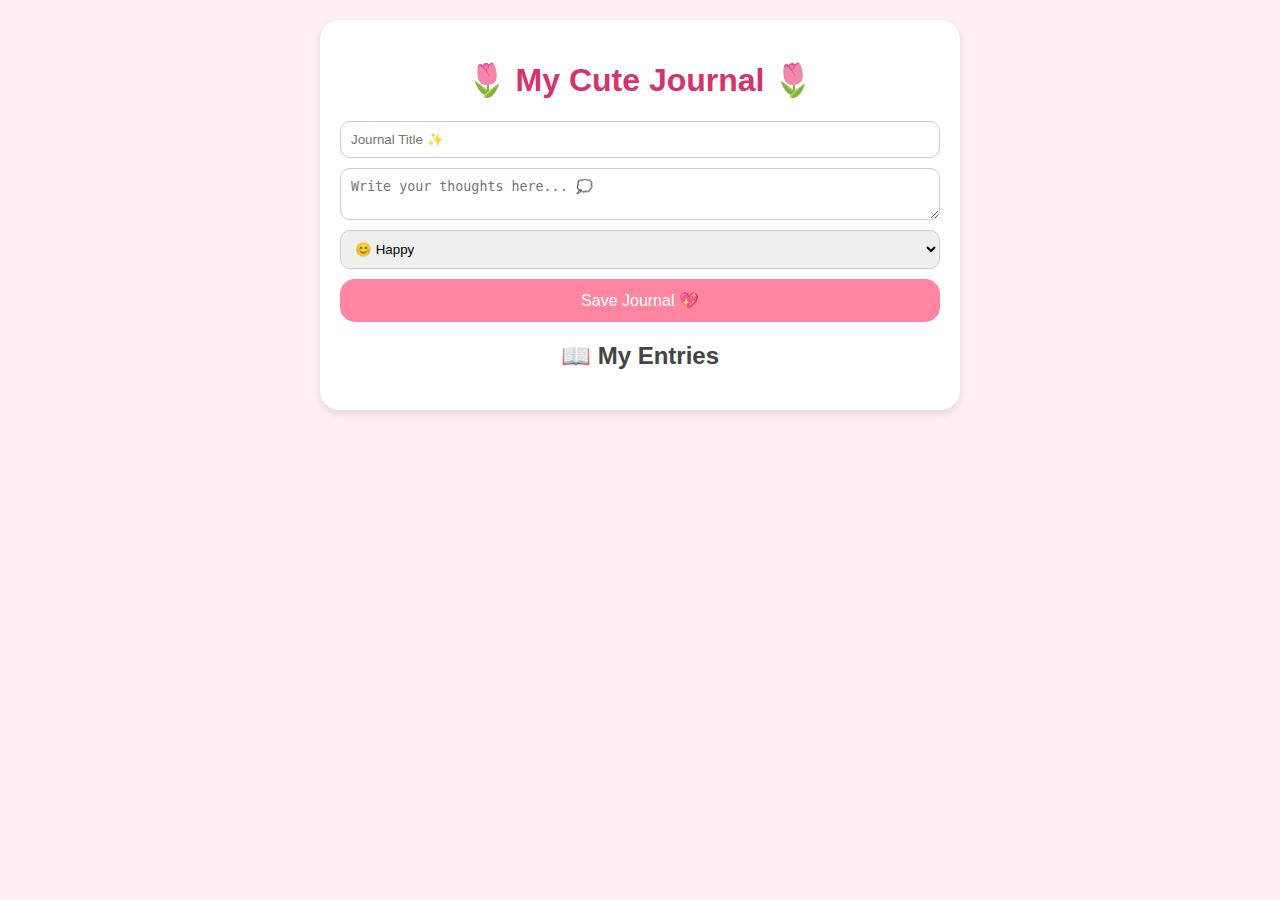
<file: Journaling website/index.html>
<!DOCTYPE html>
<html lang="en">
<head>
  <meta charset="UTF-8">
  <meta name="viewport" content="width=device-width, initial-scale=1.0">
  <title>My Cute Journal 🌸</title>
  <link rel="stylesheet" href="style.css">
</head>
<body>
  <div class="container">
    <h1>🌷 My Cute Journal 🌷</h1>
    
    <!-- Journal Form -->
    <div class="journal-form">
      <input type="text" id="title" placeholder="Journal Title ✨">
      <textarea id="content" placeholder="Write your thoughts here... 💭"></textarea>
      <select id="mood">
        <option value="😊">😊 Happy</option>
        <option value="😔">😔 Sad</option>
        <option value="😌">😌 Calm</option>
        <option value="🤩">🤩 Excited</option>
      </select>
      <button id="saveBtn">Save Journal 💖</button>
    </div>

    <h2>📖 My Entries</h2>
    <div id="entries"></div>
  </div>
  
  <script src="script.js"></script>
</body>
</html>
</file>
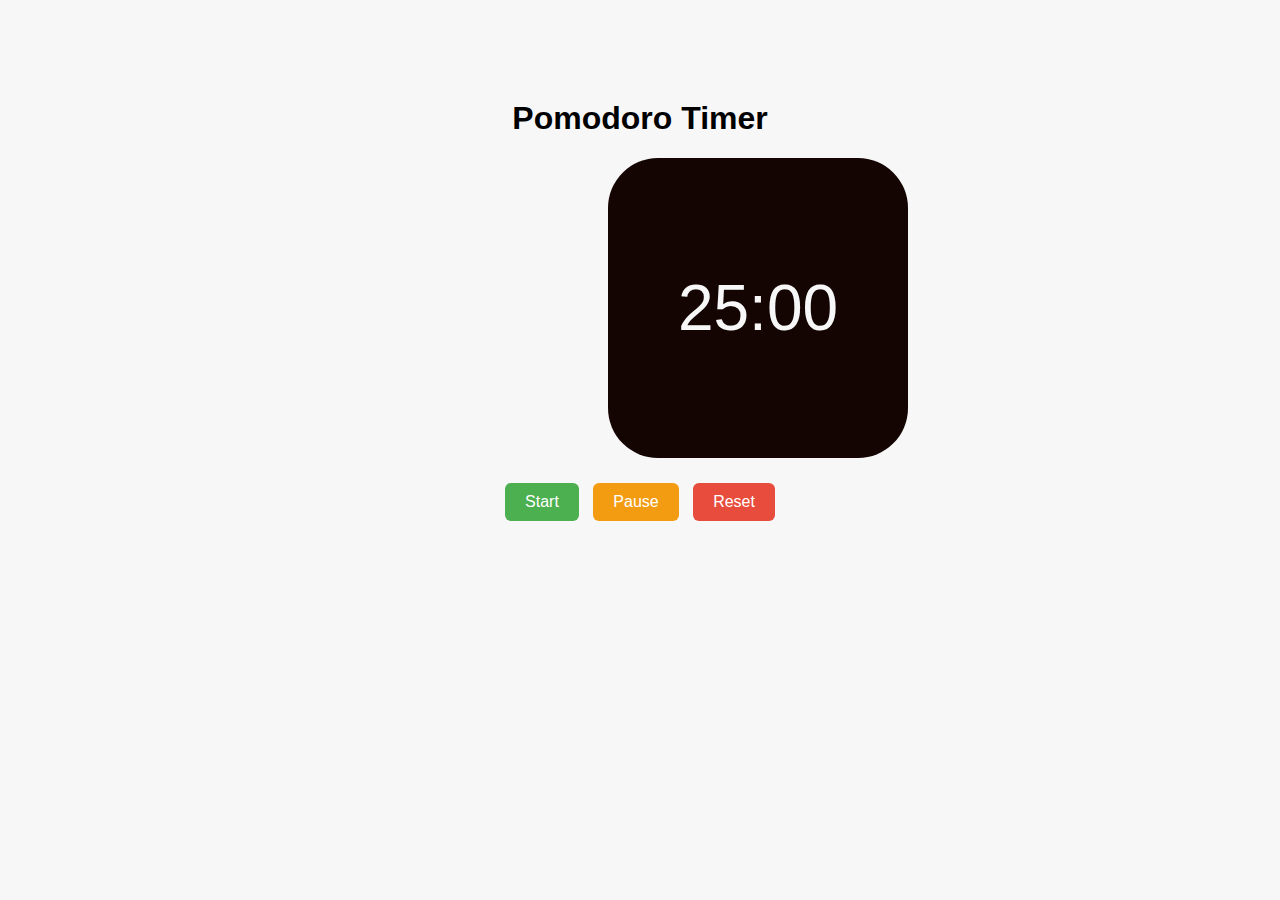
<file: pomodoro timer/index.html>
<!DOCTYPE html>
<html lang="en">
<head>
  <meta charset="UTF-8">
  <meta name="viewport" content="width=device-width, initial-scale=1.0">
  <title>Pomodoro Timer</title>
  <link rel="stylesheet" href="style.css">
</head>
<body>
  <h1>Pomodoro Timer</h1>
  <div id="timer">25:00</div>

  <div class="buttons">
    <button id="start">Start</button>
    <button id="pause">Pause</button>
    <button id="reset">Reset</button>
  </div>

  <script src="script.js"></script>
</body>
</html>
</file>
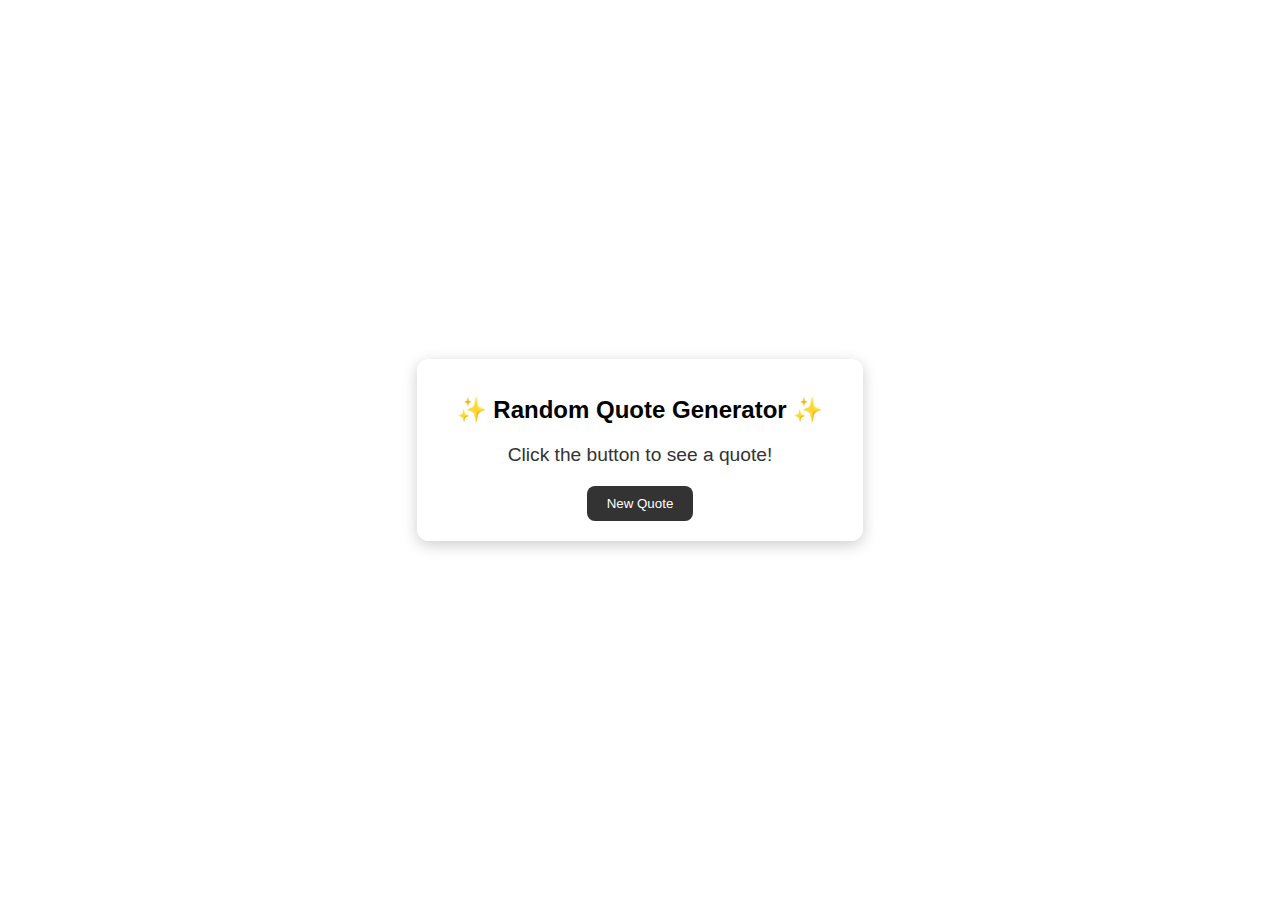
<file: random quote generator/index.html>
<!DOCTYPE html>
<html lang="en">
<head>
  <meta charset="UTF-8">
  <meta name="viewport" content="width=device-width, initial-scale=1.0">
  <title>Random Quote Generator</title>
  <link rel="stylesheet" href="style.css">
</head>
<body>
  <div class="container">
    <h1>✨ Random Quote Generator ✨</h1>
    <p id="quote">Click the button to see a quote!</p>
    <button onclick="generateQuote()">New Quote</button>
  </div>
  <script src="script.js"></script>
</body>
</html>
</file>
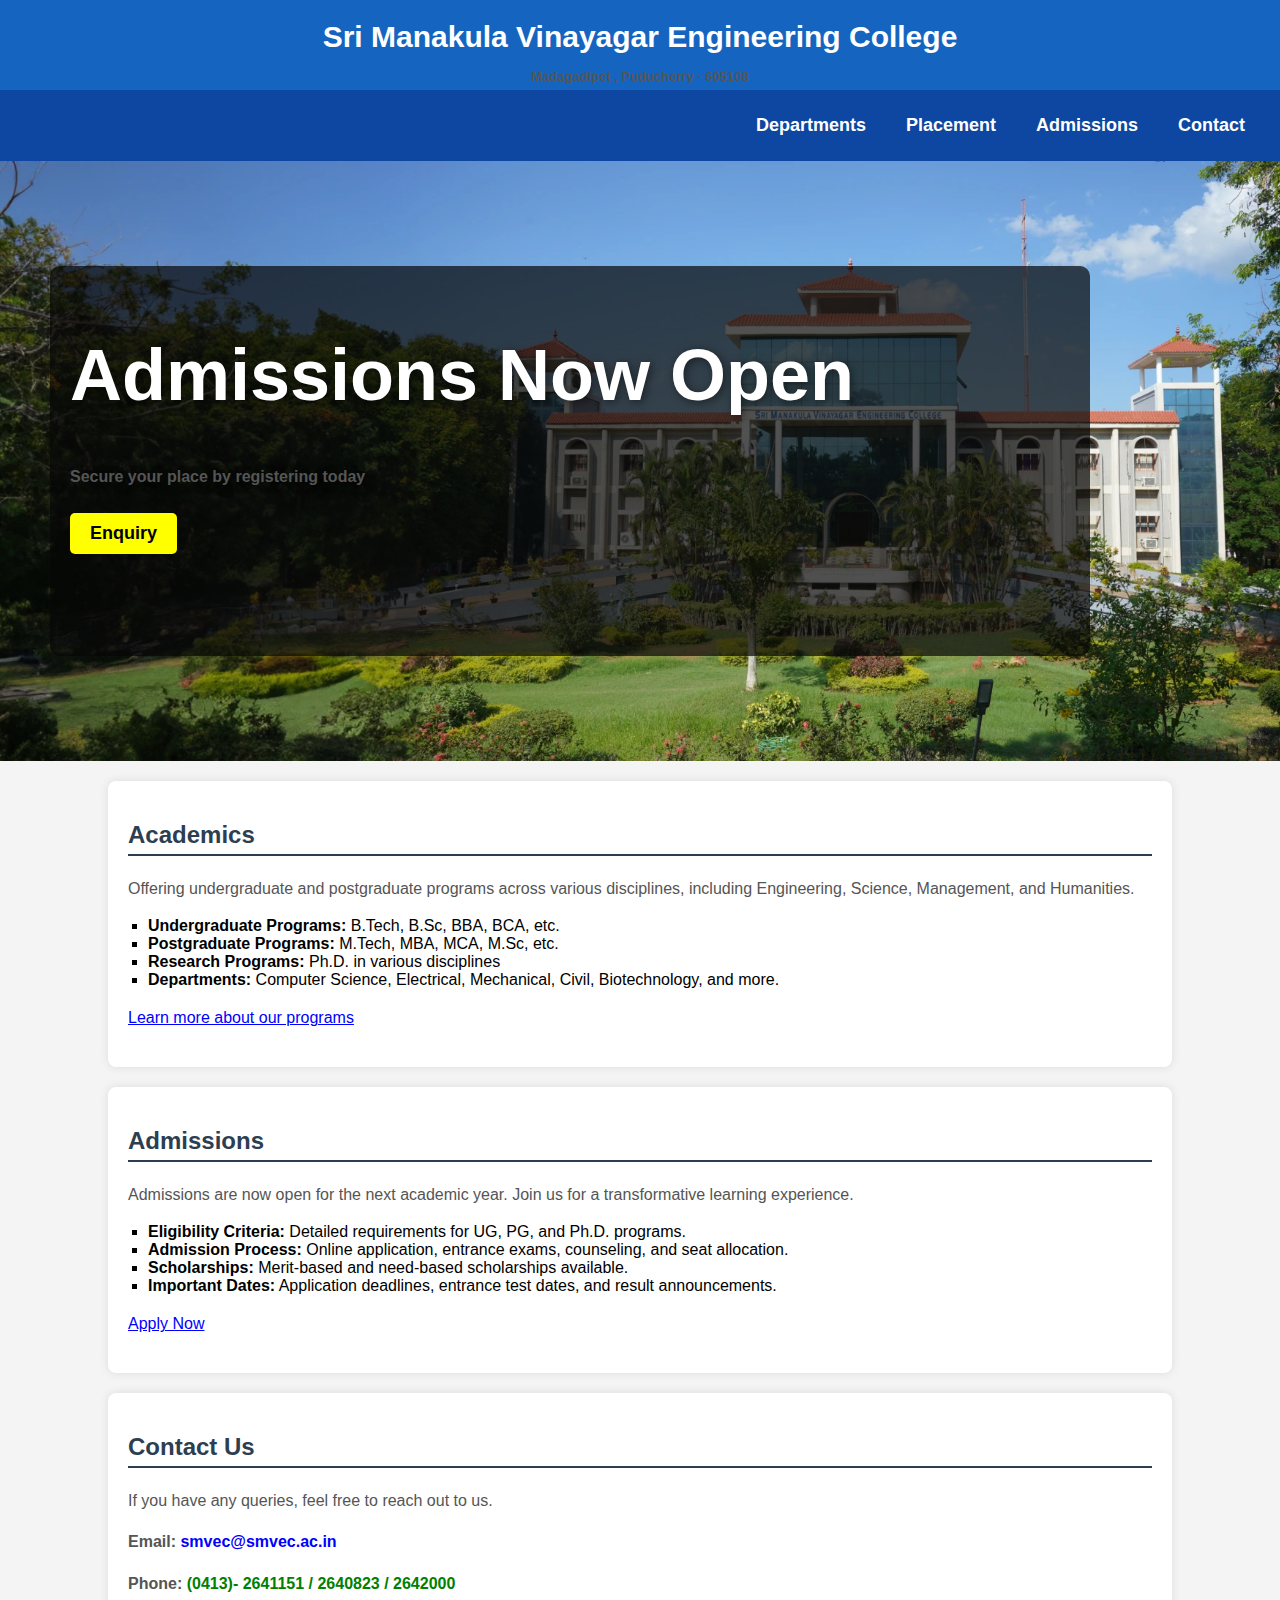
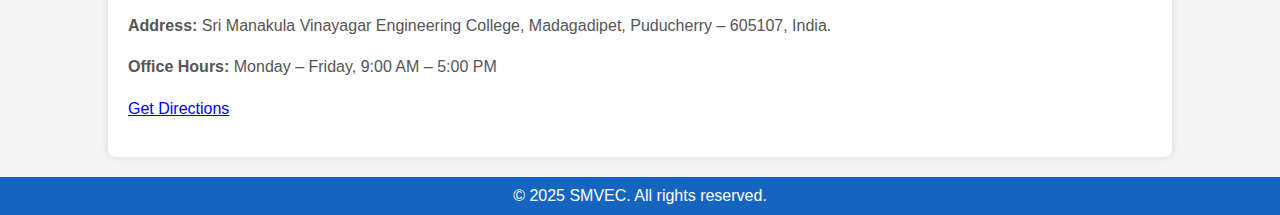
<file: college website/collage info.html>
<!DOCTYPE html>
<html lang="en">
<head>
    <meta charset="UTF-8">
    <meta name="viewport" content="width=device-width, initial-scale=1.0">
    <title>SMVEC</title>
    <link rel="stylesheet" href="styles.css"> 
    <style>
        body {
            font-family: Arial, sans-serif;
            margin: 0;
            padding: 0;
            overflow-x: hidden;
            scroll-behavior: smooth;
            background-color: #f4f4f4;
            scrollbar-color: black;
        }
        .header {
            background-color: #1565c0;
            color: white;
            text-align: center;
            padding: 20px;
            font-size: 30px;
            font-weight: bold;
            height:50px;
        }
        .header p{
            font-size: small;
            font-weight: bold;
        }
        .nav {
            display: flex;
            justify-content: end;
        
            background-color: #0d47a1;
            padding: 15px;
        }
        .nav-left, .nav-right {
            display: flex;
            
        }
        .nav a {
            color: white;
            text-decoration: none;
            padding: 10px 20px;
            font-size: 18px;
            font-weight: bold;
        }
        .nav a:hover {
            background-color: #1976d2;
            border-radius: 5px;
        }
        .banner {
            width: 100%;
            height: 600px;
            background: url('Banner.webp') no-repeat center center/cover;
            display: flex;
            align-items: center;
            justify-content: flex-start;
            padding-left: 50px;
            color: white;
            font-size: 36px;
            font-weight: bold;
            text-shadow: 2px 2px 10px rgba(0,0,0,0.5);
            position: relative;
        }
        .banner-content {
            background: rgba(7, 7, 7, 0.7);
            padding: 20px;
            width: 1000px;
            height: 350px;
            border-radius: 10px;
        }
        .enquiry-btn {
            background: yellow;
            color: black;
            padding: 10px 20px;
            border: none;
            font-size: 18px;
            font-weight: bold;
            border-radius: 5px;
            cursor: pointer;
        }
        .enquiry-btn:hover {
            background: orange;
        }
        .container {
            width: 80%;
            margin: 20px auto;
            background: white;
            padding: 20px;
            border-radius: 8px;
            box-shadow: 0 0 10px rgba(0, 0, 0, 0.1);
        }
        .footer {
            text-align: center;
            padding: 10px;
            background: #1565c0;
            color: white;
            margin-top: 20px;
        }
        .brand-container {
    width: 100%;
    overflow: hidden;
    background-color: white;
    padding: 1px 0;
    box-shadow: 0 4px 10px rgba(0, 0, 0, 0.1);
    position: relative;
    display: flex;
    align-items: right;
    scroll-behavior: smooth;
}

.brand-slider {
    display: flex;
    width: fit-content;
    animation: scroll 15s linear infinite;
}
html {
  scroll-behavior: smooth;
}

/* Adjusted image size and spacing */
.brand-slider img {
    width: 70px;
    height: auto;
    margin: 0 10px;
    object-fit: contain;
}

/* Keyframe animation for smooth infinite scrolling */
@keyframes scroll {
    from {
        transform: translateX(0);
    }
    to {
        transform: translateX(-40%);
    }
}




/* Prevent horizontal scrolling */
body {
    overflow-x: hidden;
}


    </style>
</head>
<body>
    <div class="header">Sri Manakula Vinayagar Engineering College
        <p>Madagadipet , Puducherry - 605108</p>
    </div>
    
    <div class="nav">
        
        <div class="nav-left">
            <a href="department.html">Departments</a>
            <a href="placement.html">Placement</a>
            <a href="#admissions">Admissions</a>
            <a href="#contact">Contact</a>
        </div>
    </div>
    
    
    <div class="banner">
        <div class="banner-content">
            <h1>Admissions Now Open</h1>
            <p>Secure your place by registering today</p>
            <button class="enquiry-btn">Enquiry</button>
        </div>
    </div>

    <div class="container" id="academics">
        <h2>Academics</h2>
        <p>Offering undergraduate and postgraduate programs across various disciplines, including Engineering, Science, Management, and Humanities.</p>
        <ul>
            <li><strong>Undergraduate Programs:</strong> B.Tech, B.Sc, BBA, BCA, etc.</li>
            <li><strong>Postgraduate Programs:</strong> M.Tech, MBA, MCA, M.Sc, etc.</li>
            <li><strong>Research Programs:</strong> Ph.D. in various disciplines</li>
            <li><strong>Departments:</strong> Computer Science, Electrical, Mechanical, Civil, Biotechnology, and more.</li>
        </ul>
        <p><a href="#" style="color: blue; text-decoration: underline;">Learn more about our programs</a></p>
    </div>
    
    <div class="container" id="admissions">
        <h2>Admissions</h2>
        <p>Admissions are now open for the next academic year. Join us for a transformative learning experience.</p>
        <ul>
            <li><strong>Eligibility Criteria:</strong> Detailed requirements for UG, PG, and Ph.D. programs.</li>
            <li><strong>Admission Process:</strong> Online application, entrance exams, counseling, and seat allocation.</li>
            <li><strong>Scholarships:</strong> Merit-based and need-based scholarships available.</li>
            <li><strong>Important Dates:</strong> Application deadlines, entrance test dates, and result announcements.</li>
        </ul>
        <p><a href="admissions.html" style="color: blue; text-decoration: underline;">Apply Now</a></p>
    </div>
    
    <div class="container" id="contact">
        <h2>Contact Us</h2>
        <p>If you have any queries, feel free to reach out to us.</p>
        <p><strong>Email:</strong> <span style="color: blue; font-weight: bold;">smvec@smvec.ac.in</span></p>
        <p><strong>Phone:</strong> <span style="color: green; font-weight: bold;">(0413)- 2641151 / 2640823 / 2642000</span></p>
        <p><strong>Address:</strong> Sri Manakula Vinayagar Engineering College, Madagadipet, Puducherry – 605107, India.</p>
        <p><strong>Office Hours:</strong> Monday – Friday, 9:00 AM – 5:00 PM</p>
        <p><a href="contact.html" style="color: blue; text-decoration: underline;">Get Directions</a></p>
    </div>
    
    </div>

    <div class="footer">&copy; 2025 SMVEC. All rights reserved.</div>
</body>
</html>
</file>
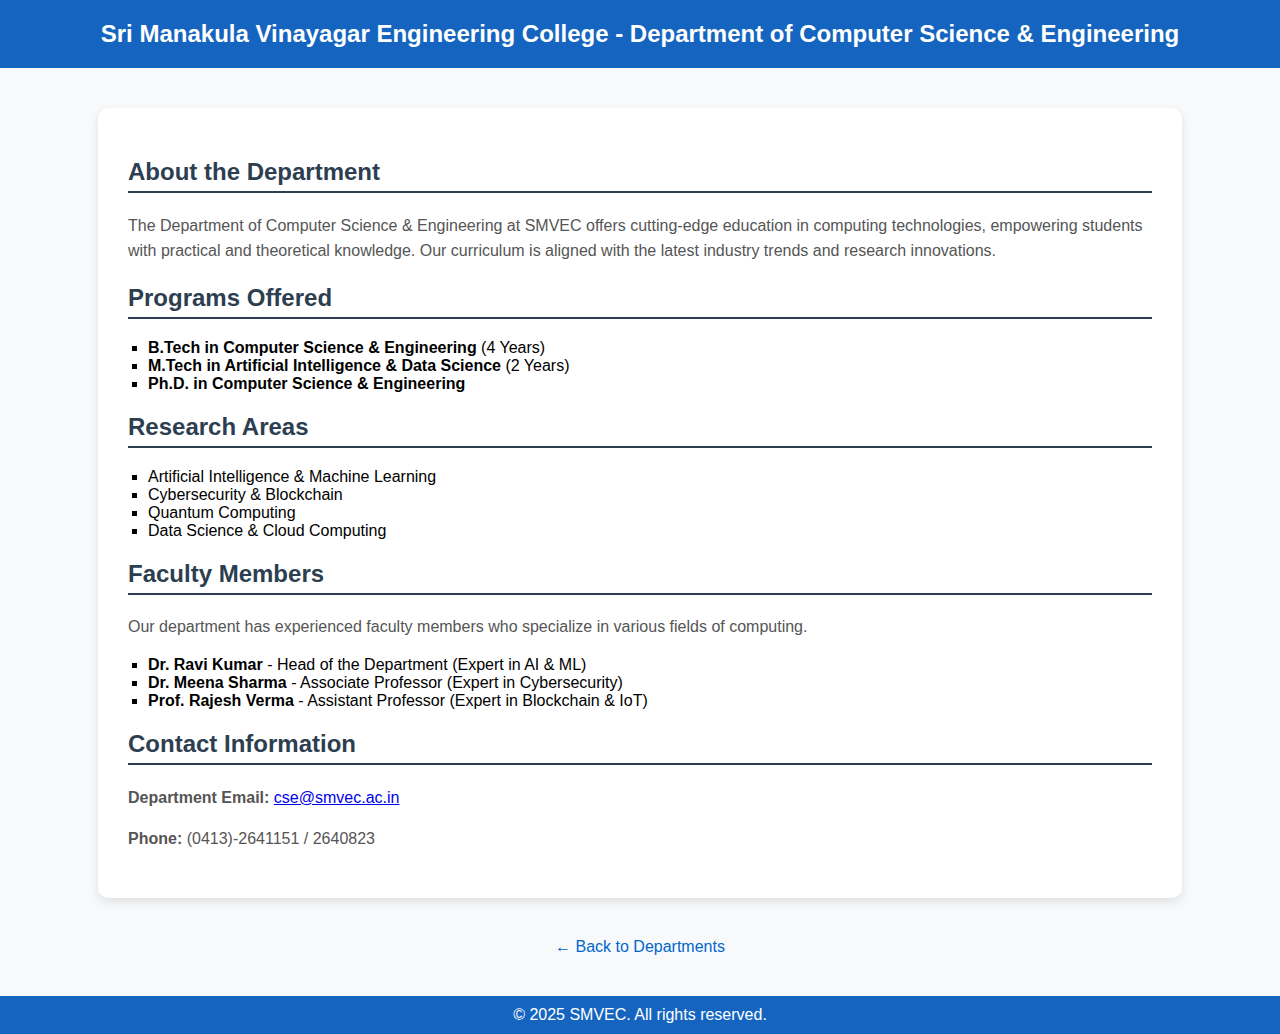
<file: college website/cse.html>
<!DOCTYPE html>
<html lang="en">
<head>
    <meta charset="UTF-8">
    <meta name="viewport" content="width=device-width, initial-scale=1.0">
    <title>Computer Science & Engineering</title>
    <link rel="stylesheet" href="styles.css"> 
   
    
</head>
<body>
    <div class="header">Sri Manakula Vinayagar Engineering College - Department of Computer Science & Engineering</div>

    <div class="container">
        <h2>About the Department</h2>
        <p>The Department of Computer Science & Engineering at SMVEC offers cutting-edge education in computing technologies, empowering students with practical and theoretical knowledge. Our curriculum is aligned with the latest industry trends and research innovations.</p>

        <h2>Programs Offered</h2>
        <ul>
            <li><strong>B.Tech in Computer Science & Engineering</strong> (4 Years)</li>
            <li><strong>M.Tech in Artificial Intelligence & Data Science</strong> (2 Years)</li>
            <li><strong>Ph.D. in Computer Science & Engineering</strong></li>
        </ul>

        <h2>Research Areas</h2>
        <ul>
            <li>Artificial Intelligence & Machine Learning</li>
            <li>Cybersecurity & Blockchain</li>
            <li>Quantum Computing</li>
            <li>Data Science & Cloud Computing</li>
        </ul>

        <h2>Faculty Members</h2>
        <p>Our department has experienced faculty members who specialize in various fields of computing.</p>
        <ul>
            <li><strong>Dr. Ravi Kumar</strong> - Head of the Department (Expert in AI & ML)</li>
            <li><strong>Dr. Meena Sharma</strong> - Associate Professor (Expert in Cybersecurity)</li>
            <li><strong>Prof. Rajesh Verma</strong> - Assistant Professor (Expert in Blockchain & IoT)</li>
        </ul>

        <h2>Contact Information</h2>
        <p><strong>Department Email:</strong> <a href="mailto:cse@smvec.ac.in">cse@smvec.ac.in</a></p>
        <p><strong>Phone:</strong> (0413)-2641151 / 2640823</p>
    </div>

    <a href="department.html" class="back-link">← Back to Departments</a>

    <div class="footer">&copy; 2025 SMVEC. All rights reserved.</div>
</body>
</html>
</file>
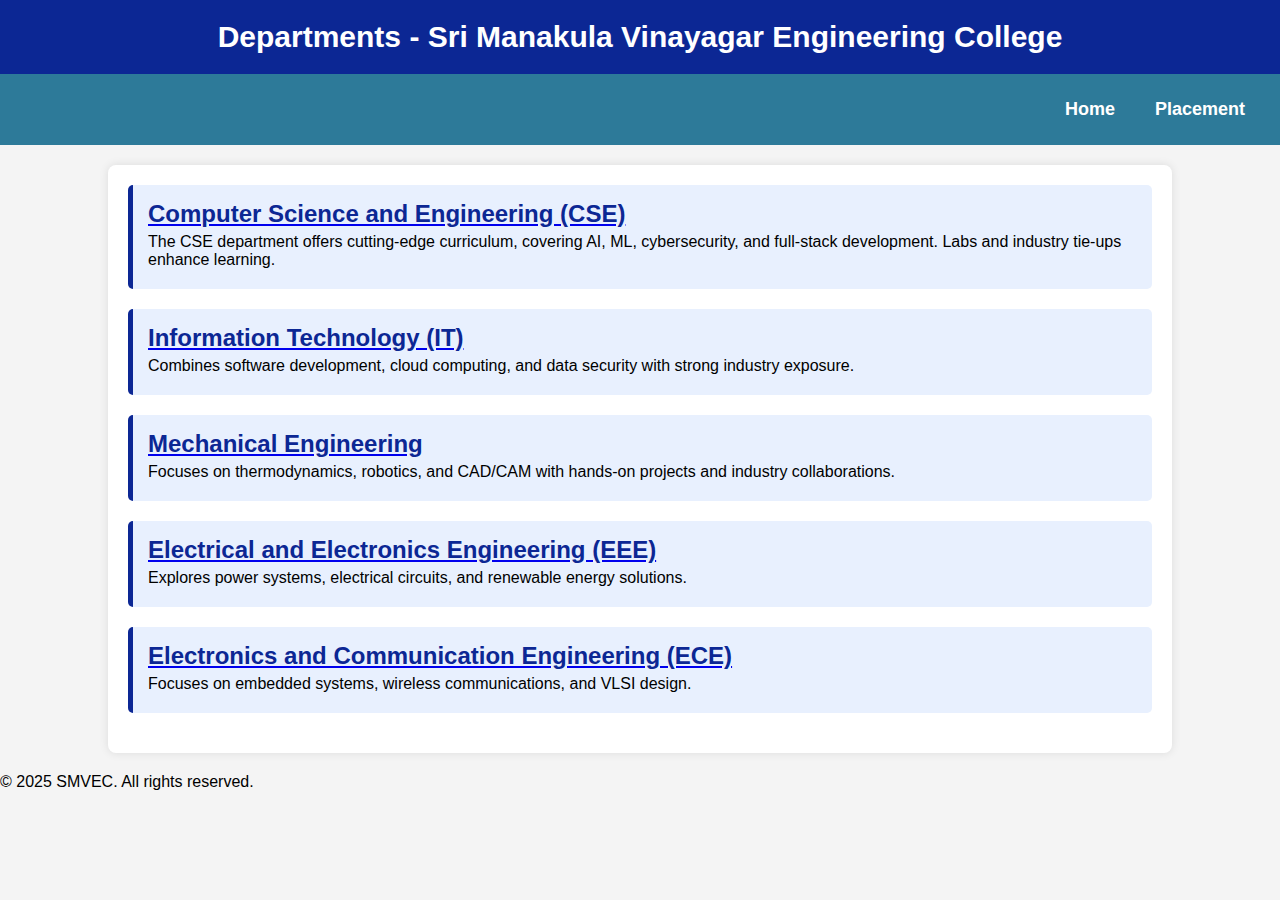
<file: college website/department.html>
<!DOCTYPE html>
<html lang="en">
<head>
    <meta charset="UTF-8">
    <meta name="viewport" content="width=device-width, initial-scale=1.0">
    <title>Departments - SMVEC</title>
   
    <style>
        body {
            font-family: Arial, sans-serif;
            margin: 0;
            padding: 0;
            background-color: #f4f4f4;
        }
        .header {
            background-color: #0c2794;
            color: white;
            text-align: center;
            padding: 20px;
            font-size: 30px;
            font-weight: bold;
        }
        .container {
            width: 80%;
            margin: 20px auto;
            background: white;
            padding: 20px;
            border-radius: 8px;
            box-shadow: 0 0 10px rgba(0, 0, 0, 0.1);
        }
        .department {
            margin-bottom: 20px;
            padding: 15px;
            border-left: 5px solid #0c2794;
            background: #e8f0fe;
            border-radius: 5px;
        }
        .department h2 {
            margin: 0;
            color: #0c2794;
        }
        .department p {
            margin: 5px 0;
        }
        .nav {
            display: flex;
            justify-content: end;
        
            background-color: #2d7a99;
            padding: 15px;
        }
        .nav-left, .nav-right {
            display: flex;
            
        }
        .nav a {
            color: white;
            text-decoration: none;
            padding: 10px 20px;
            font-size: 18px;
            font-weight: bold;
        }
        .nav a:hover {
            background: #1b1057;
            border-radius: 5px;
            
        }
    </style>
</head>
<body>
    <div class="header">Departments - Sri Manakula Vinayagar Engineering College</div>
    <div class="nav">
        
        <div class="nav-left">
            <a href="collage info.html">Home</a>
            <a href="placement.html">Placement</a>
        </div>
    </div>
    <div class="container">
        <div class="department">
            <a href="cse.html"><h2>Computer Science and Engineering (CSE)</h2></a>
            <p>The CSE department offers cutting-edge curriculum, covering AI, ML, cybersecurity, and full-stack development. Labs and industry tie-ups enhance learning.</p>
        </div>
        <div class="department">
            <a href="it.html"><h2>Information Technology (IT)</h2></a>
            <p>Combines software development, cloud computing, and data security with strong industry exposure.</p>
        </div>
       
       
        <div class="department">
            <a href="mechanical.html"><h2>Mechanical Engineering</h2></a>
            <p>Focuses on thermodynamics, robotics, and CAD/CAM with hands-on projects and industry collaborations.</p>
        </div>
       
        <div class="department">
            <a href="eee.html"><h2>Electrical and Electronics Engineering (EEE)</h2></a>
            <p>Explores power systems, electrical circuits, and renewable energy solutions.</p>
        </div>
        <div class="department">
            <a href="ece.html"><h2>Electronics and Communication Engineering (ECE)</h2></a>
            <p>Focuses on embedded systems, wireless communications, and VLSI design.</p>
        </div>
       
    </div>
    
    <div class="footer">&copy; 2025 SMVEC. All rights reserved.</div>
</body>
</html>
</file>
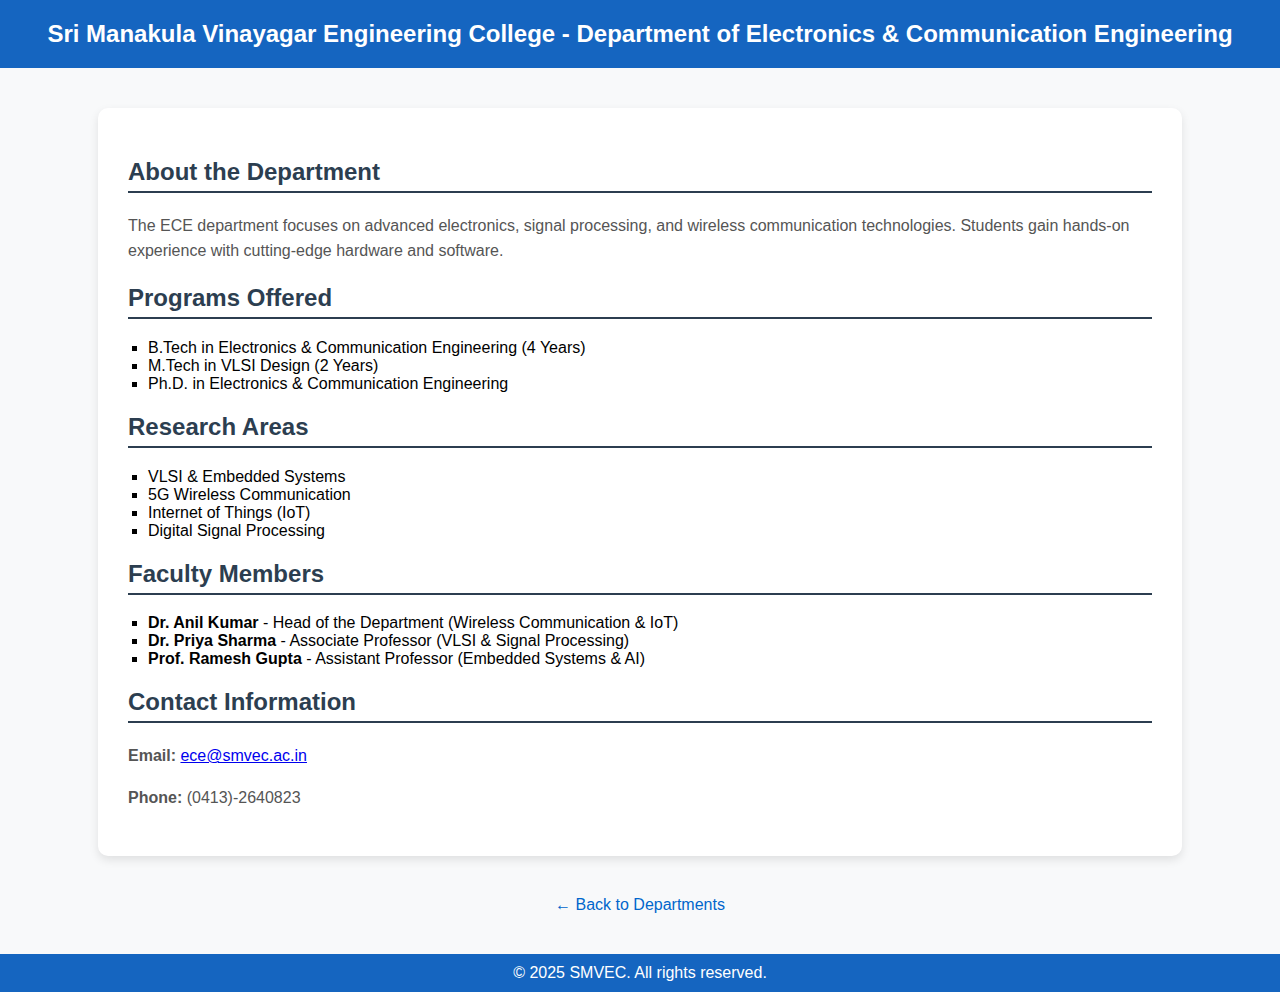
<file: college website/ece.html>
<!DOCTYPE html>
<html lang="en">
<head>
    <meta charset="UTF-8">
    <meta name="viewport" content="width=device-width, initial-scale=1.0">
    <title>Electronics & Communication Engineering</title>
    <link rel="stylesheet" href="styles.css"> 
  
</head>
<body>
    <div class="header">Sri Manakula Vinayagar Engineering College - Department of Electronics & Communication Engineering</div>

    <div class="container">
        <h2>About the Department</h2>
        <p>The ECE department focuses on advanced electronics, signal processing, and wireless communication technologies. Students gain hands-on experience with cutting-edge hardware and software.</p>

        <h2>Programs Offered</h2>
        <ul>
            <li>B.Tech in Electronics & Communication Engineering (4 Years)</li>
            <li>M.Tech in VLSI Design (2 Years)</li>
            <li>Ph.D. in Electronics & Communication Engineering</li>
        </ul>

        <h2>Research Areas</h2>
        <ul>
            <li>VLSI & Embedded Systems</li>
            <li>5G Wireless Communication</li>
            <li>Internet of Things (IoT)</li>
            <li>Digital Signal Processing</li>
        </ul>

        <h2>Faculty Members</h2>
        <ul>
            <li><strong>Dr. Anil Kumar</strong> - Head of the Department (Wireless Communication & IoT)</li>
            <li><strong>Dr. Priya Sharma</strong> - Associate Professor (VLSI & Signal Processing)</li>
            <li><strong>Prof. Ramesh Gupta</strong> - Assistant Professor (Embedded Systems & AI)</li>
        </ul>

        <h2>Contact Information</h2>
        <p><strong>Email:</strong> <a href="mailto:ece@smvec.ac.in">ece@smvec.ac.in</a></p>
        <p><strong>Phone:</strong> (0413)-2640823</p>
    </div>

    <a href="department.html" class="back-link">← Back to Departments</a>

    <div class="footer">&copy; 2025 SMVEC. All rights reserved.</div>
</body>
</html>
</file>
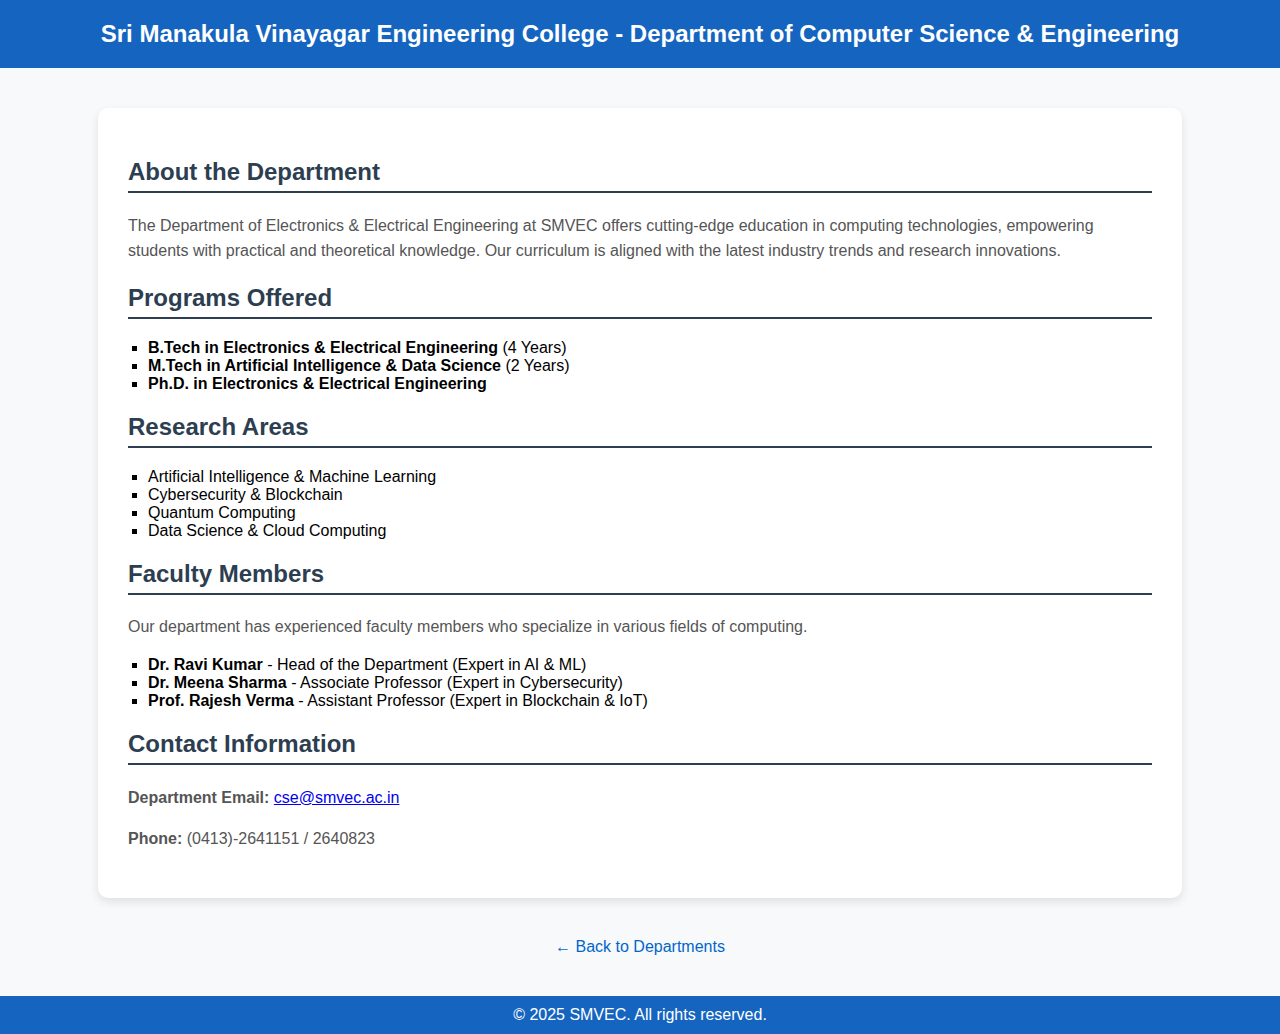
<file: college website/eee.html>
<!DOCTYPE html>
<html lang="en">
<head>
    <meta charset="UTF-8">
    <meta name="viewport" content="width=device-width, initial-scale=1.0">
    <title>Electronics & Electrical Engineering</title>
    <link rel="stylesheet" href="styles.css"> 
   
    </style>
</head>
<body>
    <div class="header">Sri Manakula Vinayagar Engineering College - Department of Computer Science & Engineering</div>

    <div class="container">
        <h2>About the Department</h2>
        <p>The Department of Electronics & Electrical Engineering at SMVEC offers cutting-edge education in computing technologies, empowering students with practical and theoretical knowledge. Our curriculum is aligned with the latest industry trends and research innovations.</p>

        <h2>Programs Offered</h2>
        <ul>
            <li><strong>B.Tech in Electronics & Electrical Engineering</strong> (4 Years)</li>
            <li><strong>M.Tech in Artificial Intelligence & Data Science</strong> (2 Years)</li>
            <li><strong>Ph.D. in Electronics & Electrical Engineering</strong></li>
        </ul>

        <h2>Research Areas</h2>
        <ul>
            <li>Artificial Intelligence & Machine Learning</li>
            <li>Cybersecurity & Blockchain</li>
            <li>Quantum Computing</li>
            <li>Data Science & Cloud Computing</li>
        </ul>

        <h2>Faculty Members</h2>
        <p>Our department has experienced faculty members who specialize in various fields of computing.</p>
        <ul>
            <li><strong>Dr. Ravi Kumar</strong> - Head of the Department (Expert in AI & ML)</li>
            <li><strong>Dr. Meena Sharma</strong> - Associate Professor (Expert in Cybersecurity)</li>
            <li><strong>Prof. Rajesh Verma</strong> - Assistant Professor (Expert in Blockchain & IoT)</li>
        </ul>

        <h2>Contact Information</h2>
        <p><strong>Department Email:</strong> <a href="mailto:cse@smvec.ac.in">cse@smvec.ac.in</a></p>
        <p><strong>Phone:</strong> (0413)-2641151 / 2640823</p>
    </div>

    <a href="department.html" class="back-link">← Back to Departments</a>

    <div class="footer">&copy; 2025 SMVEC. All rights reserved.</div>
</body>
</html>
</file>
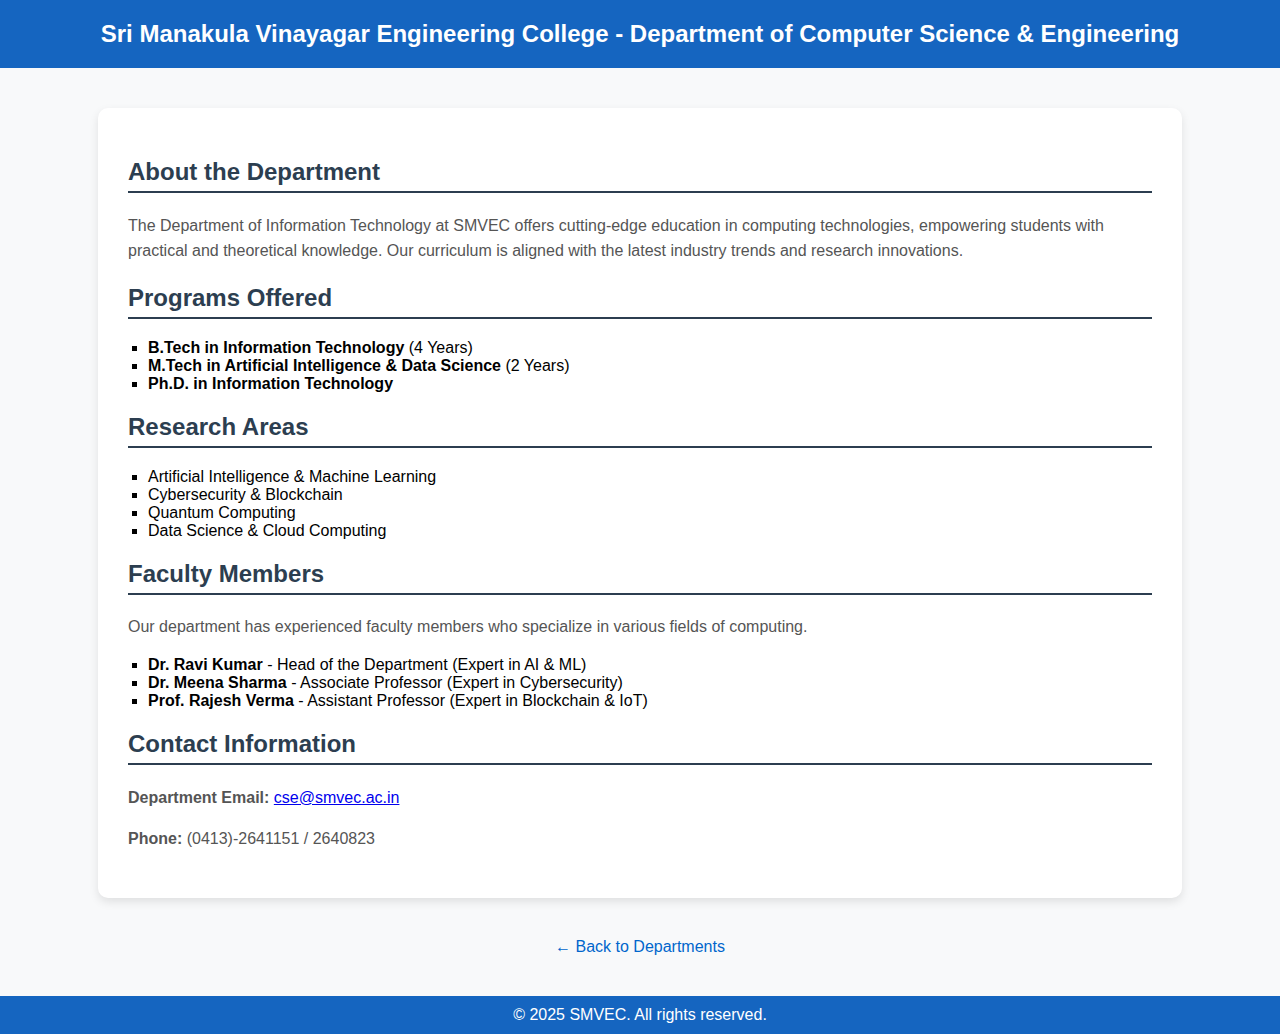
<file: college website/it.html>
<!DOCTYPE html>
<html lang="en">
<head>
    <meta charset="UTF-8">
    <meta name="viewport" content="width=device-width, initial-scale=1.0">
    <title>Information Technology</title>
    <link rel="stylesheet" href="styles.css"> 
   
    </style>
</head>
<body>
    <div class="header">Sri Manakula Vinayagar Engineering College - Department of Computer Science & Engineering</div>

    <div class="container">
        <h2>About the Department</h2>
        <p>The Department of Information Technology at SMVEC offers cutting-edge education in computing technologies, empowering students with practical and theoretical knowledge. Our curriculum is aligned with the latest industry trends and research innovations.</p>

        <h2>Programs Offered</h2>
        <ul>
            <li><strong>B.Tech in Information Technology</strong> (4 Years)</li>
            <li><strong>M.Tech in Artificial Intelligence & Data Science</strong> (2 Years)</li>
            <li><strong>Ph.D. in Information Technology</strong></li>
        </ul>

        <h2>Research Areas</h2>
        <ul>
            <li>Artificial Intelligence & Machine Learning</li>
            <li>Cybersecurity & Blockchain</li>
            <li>Quantum Computing</li>
            <li>Data Science & Cloud Computing</li>
        </ul>

        <h2>Faculty Members</h2>
        <p>Our department has experienced faculty members who specialize in various fields of computing.</p>
        <ul>
            <li><strong>Dr. Ravi Kumar</strong> - Head of the Department (Expert in AI & ML)</li>
            <li><strong>Dr. Meena Sharma</strong> - Associate Professor (Expert in Cybersecurity)</li>
            <li><strong>Prof. Rajesh Verma</strong> - Assistant Professor (Expert in Blockchain & IoT)</li>
        </ul>

        <h2>Contact Information</h2>
        <p><strong>Department Email:</strong> <a href="mailto:cse@smvec.ac.in">cse@smvec.ac.in</a></p>
        <p><strong>Phone:</strong> (0413)-2641151 / 2640823</p>
    </div>

    <a href="department.html" class="back-link">← Back to Departments</a>

    <div class="footer">&copy; 2025 SMVEC. All rights reserved.</div>
</body>
</html>
</file>
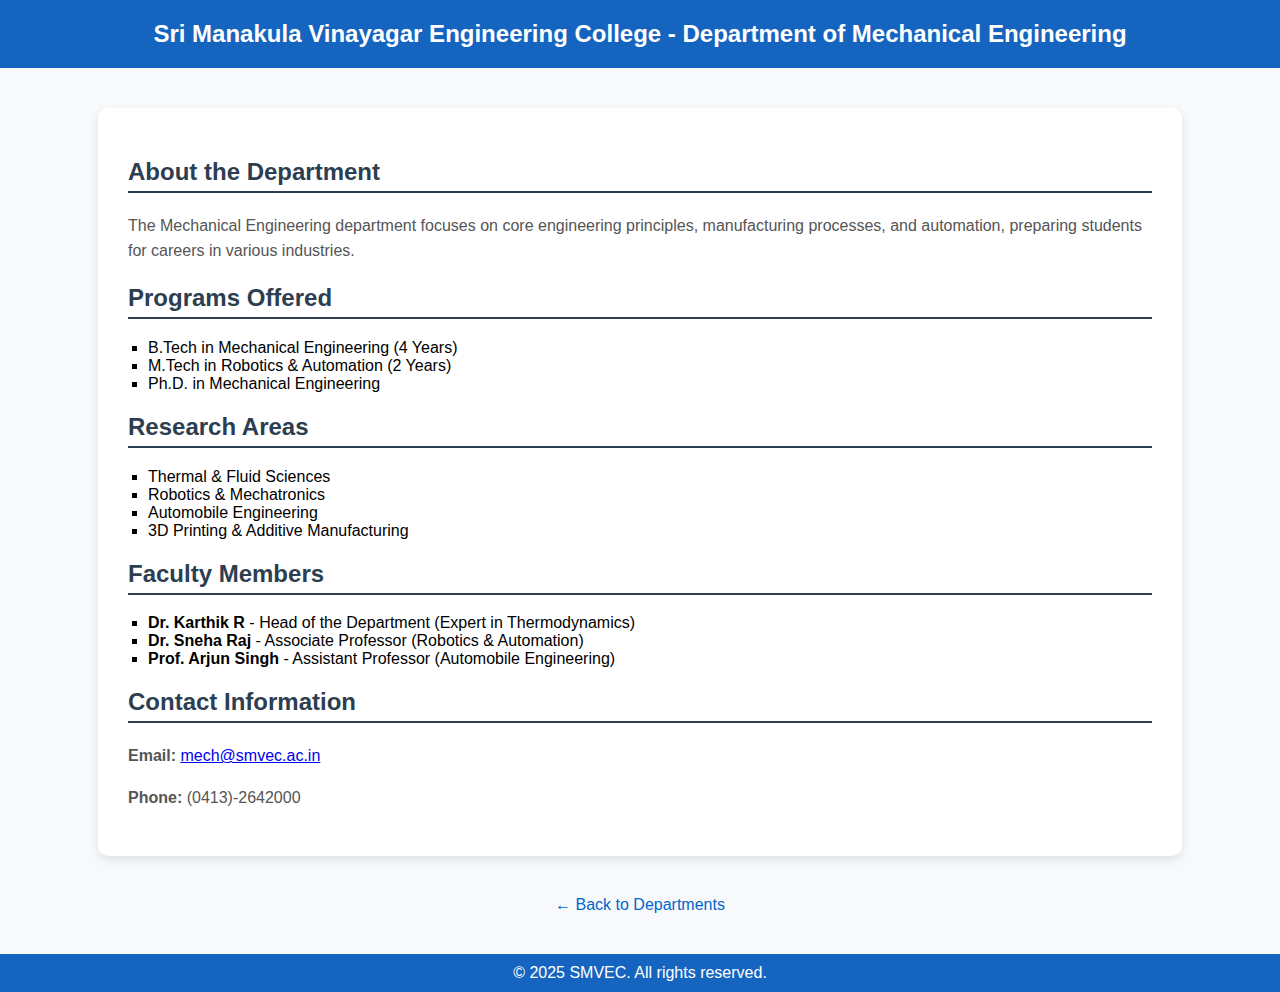
<file: college website/mechanical.html>
<!DOCTYPE html>
<html lang="en">
<head>
    <meta charset="UTF-8">
    <meta name="viewport" content="width=device-width, initial-scale=1.0">
    <title>Mechanical Engineering</title>
    <link rel="stylesheet" href="styles.css"> 
</head>
<body>
    <div class="header">Sri Manakula Vinayagar Engineering College - Department of Mechanical Engineering</div>

    <div class="container">
        <h2>About the Department</h2>
        <p>The Mechanical Engineering department focuses on core engineering principles, manufacturing processes, and automation, preparing students for careers in various industries.</p>

        <h2>Programs Offered</h2>
        <ul>
            <li>B.Tech in Mechanical Engineering (4 Years)</li>
            <li>M.Tech in Robotics & Automation (2 Years)</li>
            <li>Ph.D. in Mechanical Engineering</li>
        </ul>

        <h2>Research Areas</h2>
        <ul>
            <li>Thermal & Fluid Sciences</li>
            <li>Robotics & Mechatronics</li>
            <li>Automobile Engineering</li>
            <li>3D Printing & Additive Manufacturing</li>
        </ul>

        <h2>Faculty Members</h2>
        <ul>
            <li><strong>Dr. Karthik R</strong> - Head of the Department (Expert in Thermodynamics)</li>
            <li><strong>Dr. Sneha Raj</strong> - Associate Professor (Robotics & Automation)</li>
            <li><strong>Prof. Arjun Singh</strong> - Assistant Professor (Automobile Engineering)</li>
        </ul>

        <h2>Contact Information</h2>
        <p><strong>Email:</strong> <a href="mailto:mech@smvec.ac.in">mech@smvec.ac.in</a></p>
        <p><strong>Phone:</strong> (0413)-2642000</p>
    </div>

    <a href="department.html" class="back-link">← Back to Departments</a>

    <div class="footer">&copy; 2025 SMVEC. All rights reserved.</div>
</body>
</html>
</file>
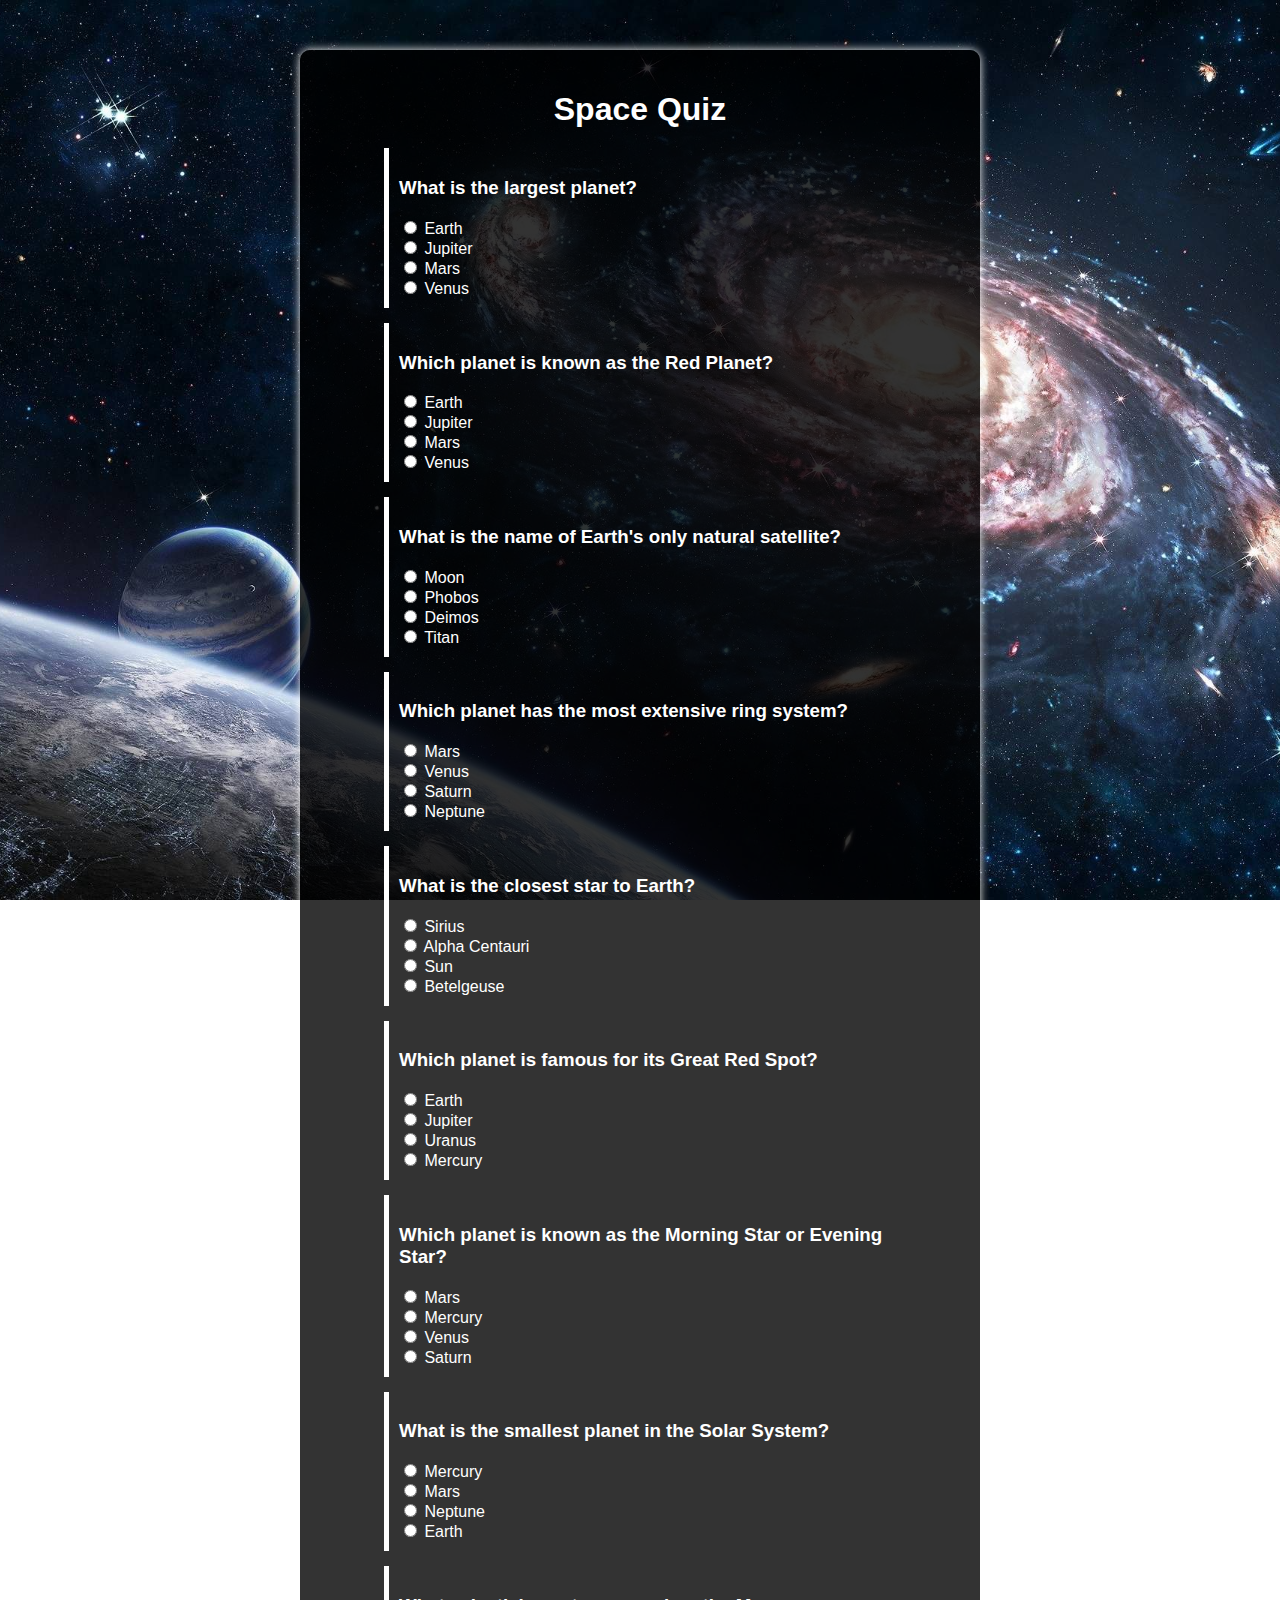
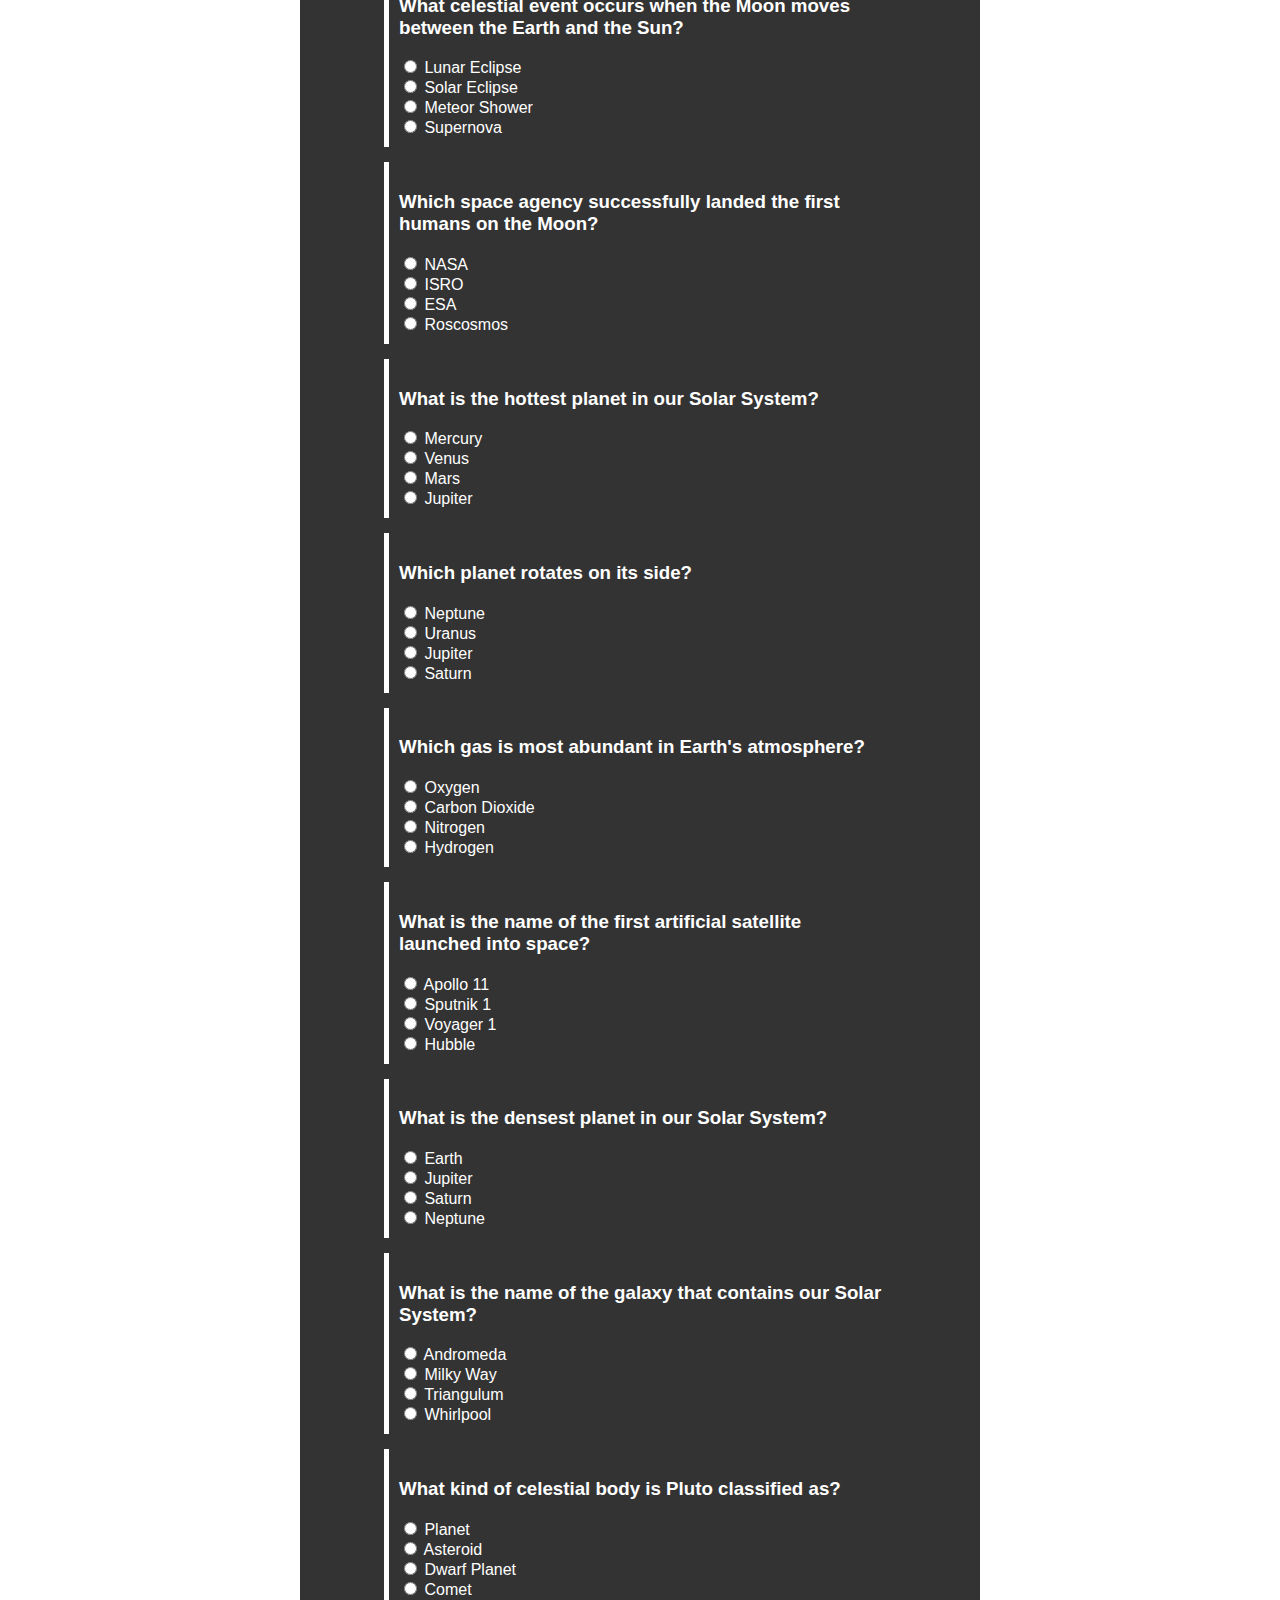
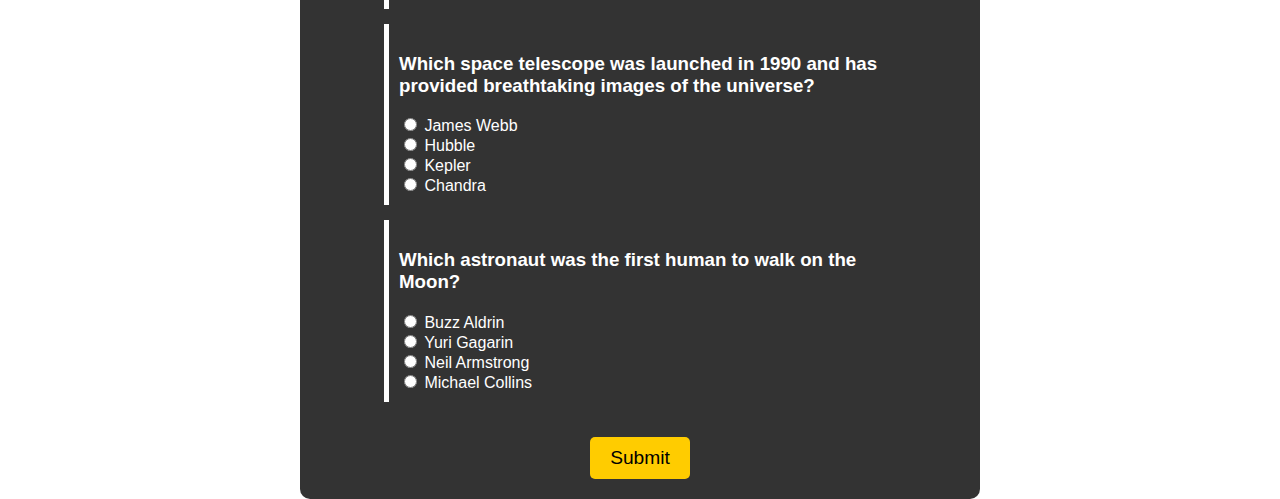
<file: quiz/quiz.html>
<!DOCTYPE html>
<html lang="en">
<head>
    <meta charset="UTF-8">
    <meta name="viewport" content="width=device-width, initial-scale=1.0">
    <title>Space Quiz</title>
    <link rel="stylesheet" href="styles.css">
</head>
<body>
    <div class="quiz-container">
        <h1>Space Quiz</h1>
        <div id="quiz"></div>
        <button onclick="submitQuiz()">Submit</button>
    </div>
    <script src="quiz.js"></script>
</body>
</html>
</file>
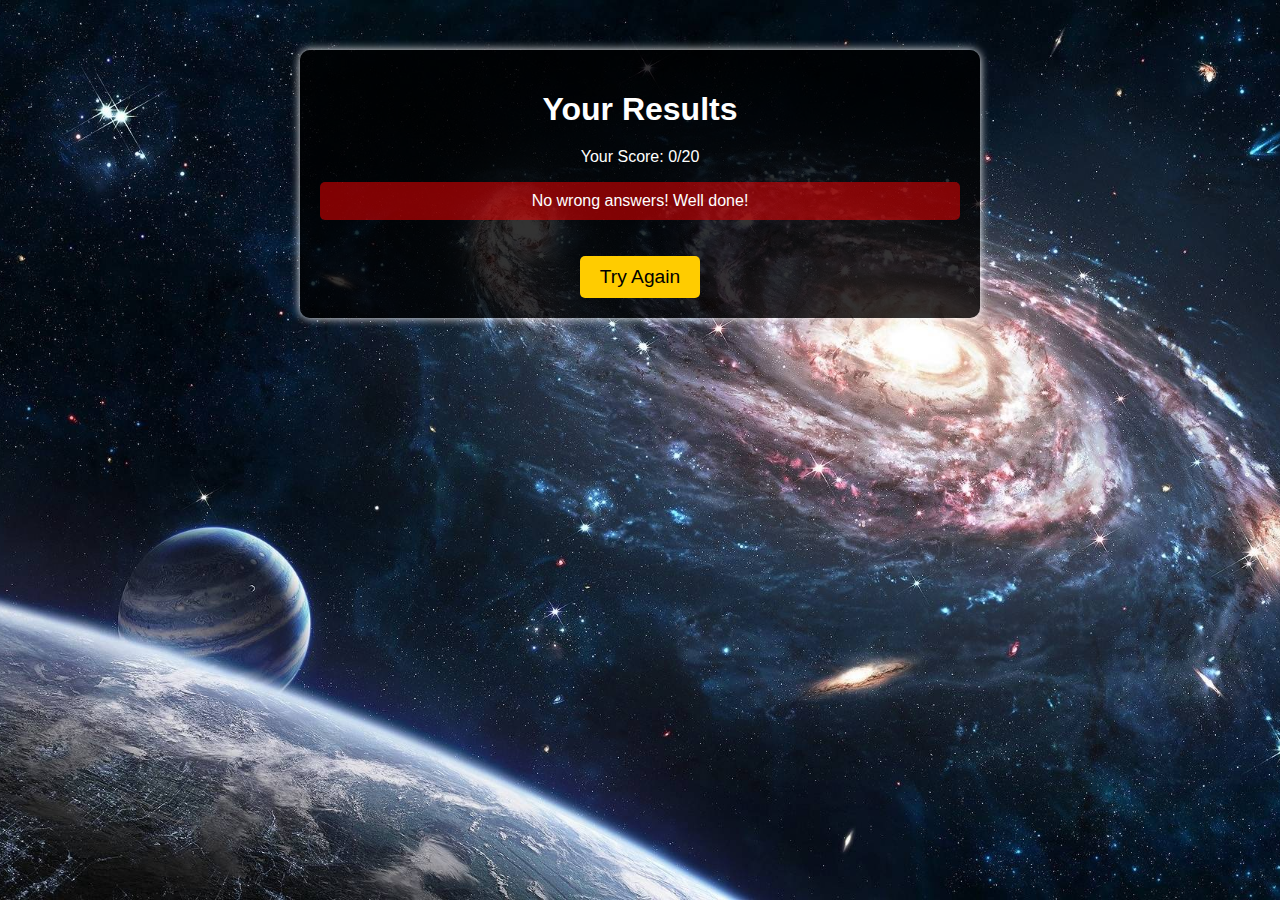
<file: quiz/result.html>
<!DOCTYPE html>
<html lang="en">
<head>
    <meta charset="UTF-8">
    <meta name="viewport" content="width=device-width, initial-scale=1.0">
    <title>Quiz Results</title>
    <link rel="stylesheet" href="styles.css">
</head>
<body>
    <div class="result-container">
        <h1>Your Results</h1>
        <p id="score"></p>
        <div id="wrong-answers"></div>
        <button onclick="restartQuiz()">Try Again</button>
    </div>
    <script src="result.js"></script>
</body>
</html>
</file>
<file: Journaling website/style.css>
body {
  font-family: 'Comic Sans MS', cursive, sans-serif;
  background-color: #fff0f6;
  color: #444;
  text-align: center;
  margin: 0;
  padding: 20px;
}

.container {
  max-width: 600px;
  margin: auto;
  background: #fff;
  padding: 20px;
  border-radius: 20px;
  box-shadow: 0 4px 10px rgba(0,0,0,0.1);
}

h1 {
  color: #d6336c;
}

.journal-form {
  display: flex;
  flex-direction: column;
  gap: 10px;
  margin-bottom: 20px;
}

input, textarea, select {
  padding: 10px;
  border-radius: 10px;
  border: 1px solid #ccc;
  outline: none;
}

button {
  background-color: #ff85a1;
  color: white;
  border: none;
  padding: 12px;
  border-radius: 15px;
  cursor: pointer;
  font-size: 16px;
  transition: 0.3s;
}

button:hover {
  background-color: #d6336c;
}

.entry-card {
  background: #ffe6ef;
  padding: 15px;
  border-radius: 15px;
  margin-bottom: 10px;
  text-align: left;
}

.entry-card h3 {
  margin: 0;
  color: #c2255c;
}
</file>
<file: pomodoro timer/style.css>
body {
  font-family: Arial, sans-serif;
  text-align: center;
  margin-top: 100px;
  background: #f7f7f7;

}

#timer {
  font-size: 4rem;
  margin: 20px 600px;
  
}
#timer{
    display:flex;
    align-items:center;
    justify-content:center;
    height:300px;
    width:300px;
    border-radius: 50px;
    background-color: #140503;
    color:#f7f7f7;

}

button {
  padding: 10px 20px;
  margin: 5px;
  font-size: 1rem;
  border: none;
  border-radius: 6px;
  cursor: pointer;
}

#start { background: #4CAF50; color: white; }
#pause { background: #f39c12; color: white; }
#reset { background: #e74c3c; color: white; }
</file>
<file: random quote generator/style.css>
body {
  margin: 0;
  height: 100vh;
  display: flex;
  align-items: center;
  justify-content: center;
  font-family: "Poppins", sans-serif;
  transition: background 0.5s ease;
}

.container {
  text-align: center;
  background: rgba(255, 255, 255, 0.8);
  padding: 20px 40px;
  border-radius: 12px;
  box-shadow: 0px 4px 15px rgba(0,0,0,0.2);
}

h1 {
  font-size: 1.5rem;
  margin-bottom: 20px;
}

#quote {
  font-size: 1.2rem;
  margin: 20px 0;
  color: #333;
}

button {
  background: #333;
  color: white;
  border: none;
  padding: 10px 20px;
  border-radius: 8px;
  cursor: pointer;
  transition: background 0.3s ease;
}

button:hover {
  background: #555;
}
</file>
<file: college website/styles.css>
body {
    font-family: Arial, sans-serif;
    margin: 0;
    padding: 0;
    background-color: #f8f9fa;
}

.header {
    background-color: #1565c0;
    color: white;
    text-align: center;
    padding: 20px;
    font-size: 24px;
    font-weight: bold;
}

.container {
    width: 80%;
    margin: 40px auto;
    background: white;
    padding: 30px;
    border-radius: 10px;
    box-shadow: 0 4px 10px rgba(0, 0, 0, 0.1);
}

h2 {
    color: #2c3e50;
    border-bottom: 2px solid #2c3e50;
    padding-bottom: 5px;
}

p {
    font-size: 16px;
    color: #555;
    line-height: 1.6;
}

ul {
    list-style-type: square;
    padding-left: 20px;
}

.back-link {
    display: block;
    text-align: center;
    margin: 20px;
    font-size: 16px;
    color: #0066cc;
    text-decoration: none;
}

.back-link:hover {
    text-decoration: underline;
}

.footer {
    text-align: center;
    padding: 10px;
    background:  #1565c0;
    color: white;
    margin-top: 40px;
}
</file>
<file: quiz/styles.css>
body {
    background: url('background.jpg') no-repeat center center fixed;
    background-size: cover;
    color: white;
    font-family: Arial, sans-serif;
    margin: 0;
    padding: 0;
    text-align: center;
}

.quiz-container, .result-container {
    width: 50%;
    margin: auto;
    background: rgba(0, 0, 0, 0.8);
    padding: 20px;
    border-radius: 10px;
    margin-top: 50px;
    box-shadow: 0px 0px 10px white;
}

h1 {
    font-size: 2em;
    margin-bottom: 20px;
}

.quiz-question {
    text-align: left;
    margin-bottom: 15px;
    padding: 10px;
    border-left: 5px solid white;
}

button {
    background-color: #ffcc00;
    color: black;
    border: none;
    padding: 10px 20px;
    font-size: 1.2em;
    border-radius: 5px;
    cursor: pointer;
    margin-top: 20px;
}

button:hover {
    background-color: #ff9900;
}

#quiz {
    text-align: left;
    width: 80%;
    margin: auto;
}

#wrong-answers p {
    background: rgba(255, 0, 0, 0.5);
    padding: 10px;
    border-radius: 5px;
    margin-top: 10px;
}
</file>
